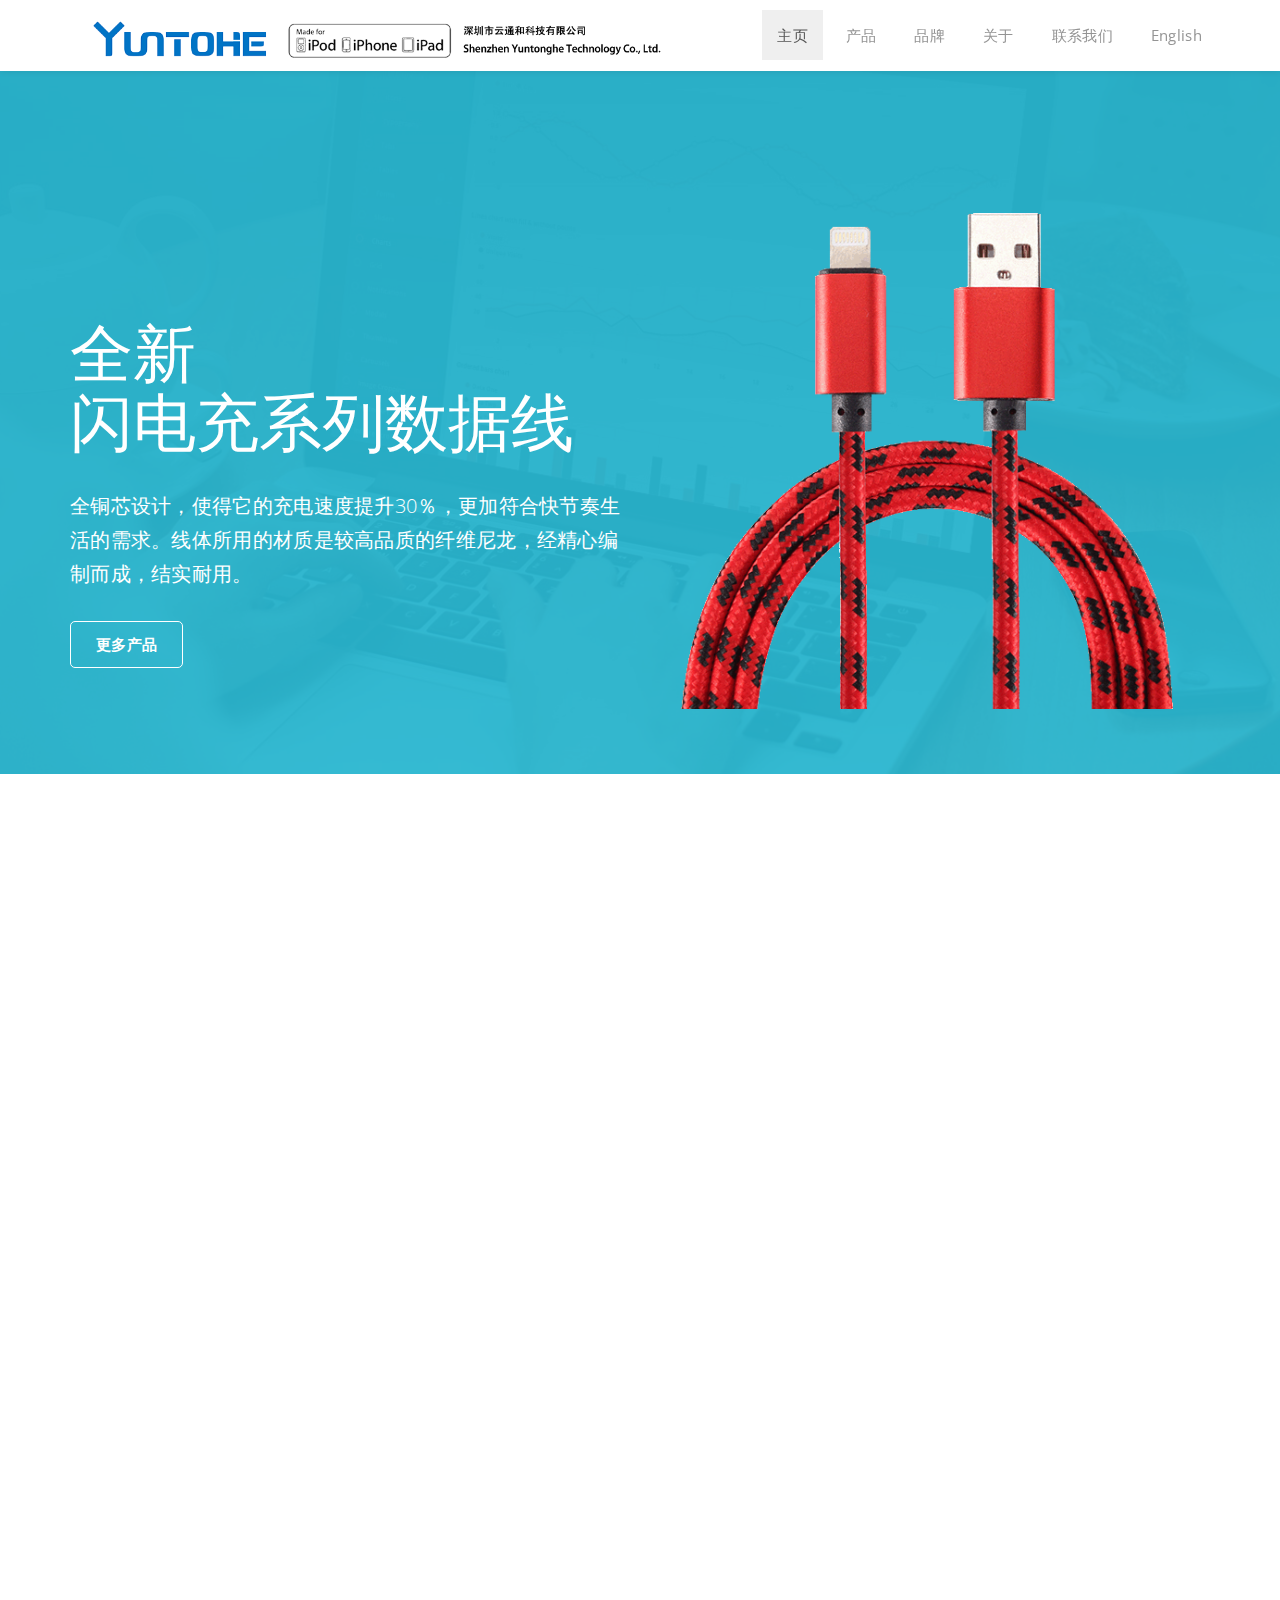
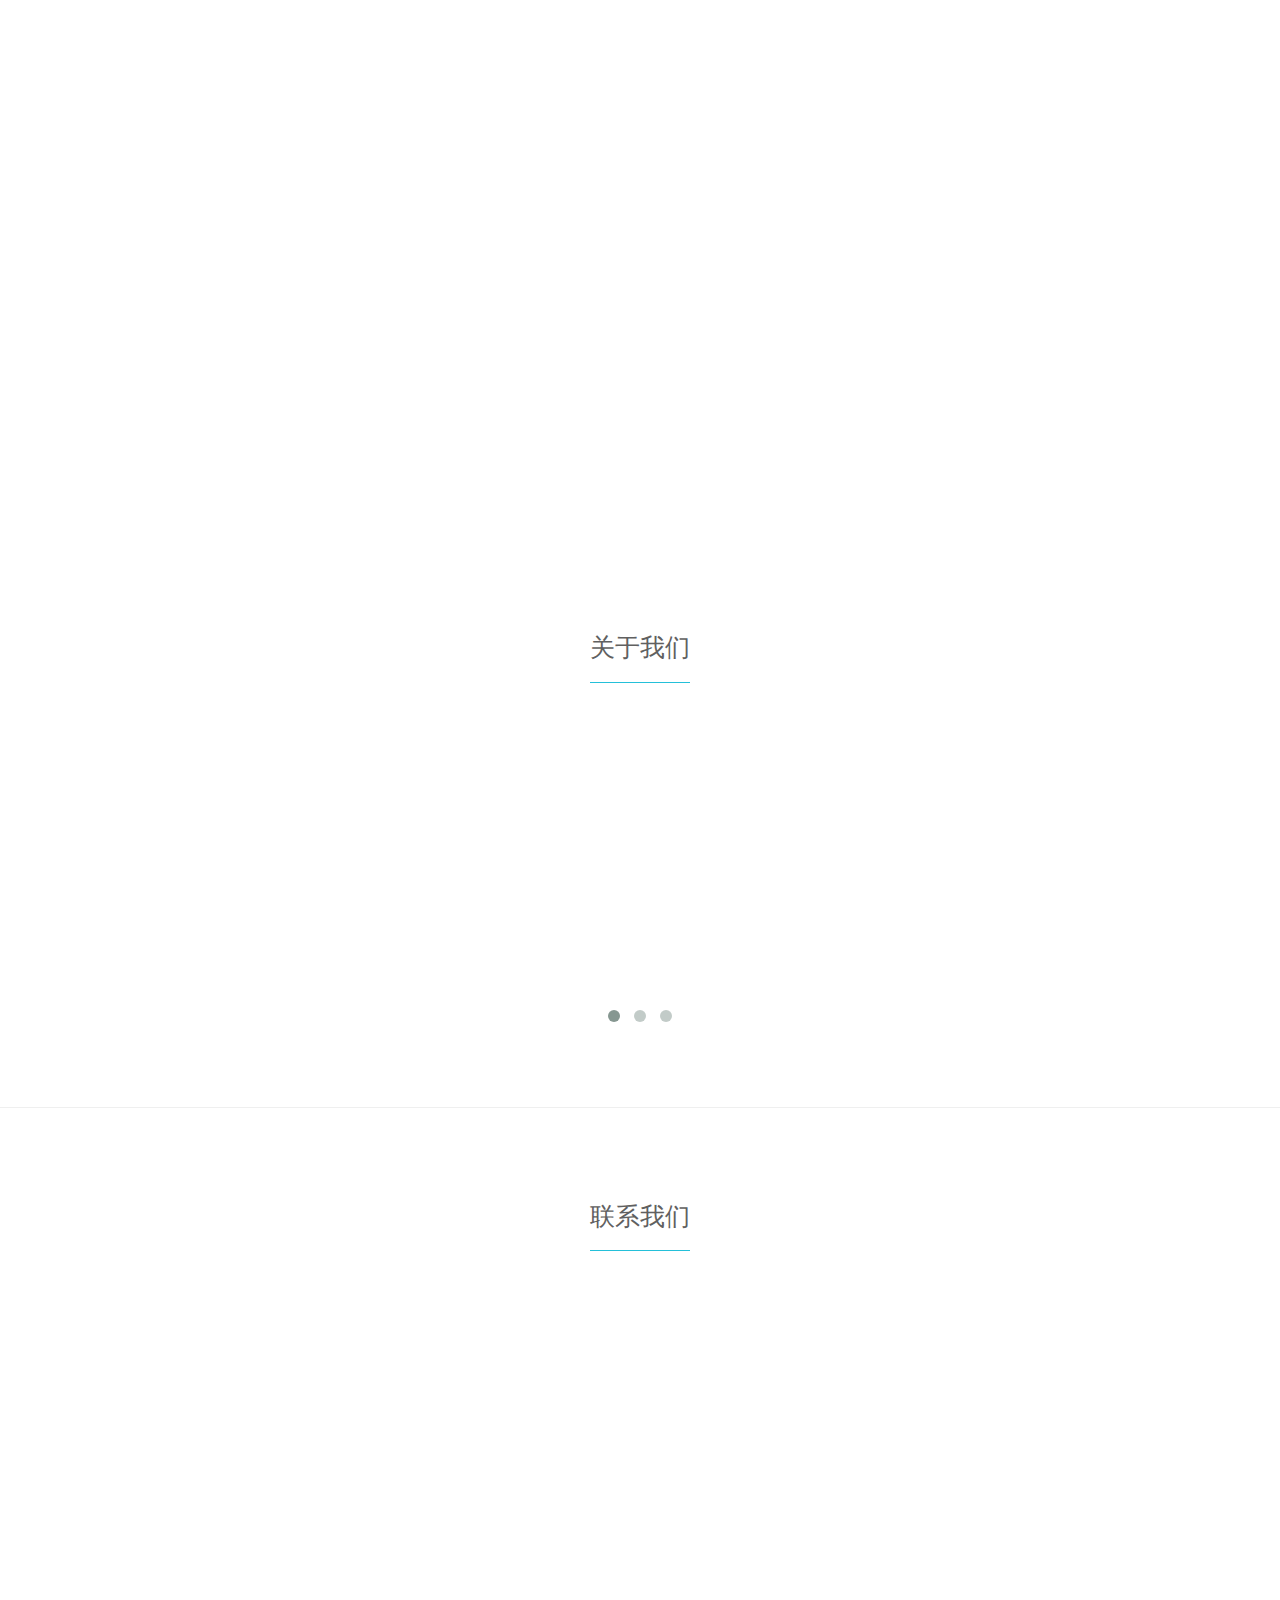
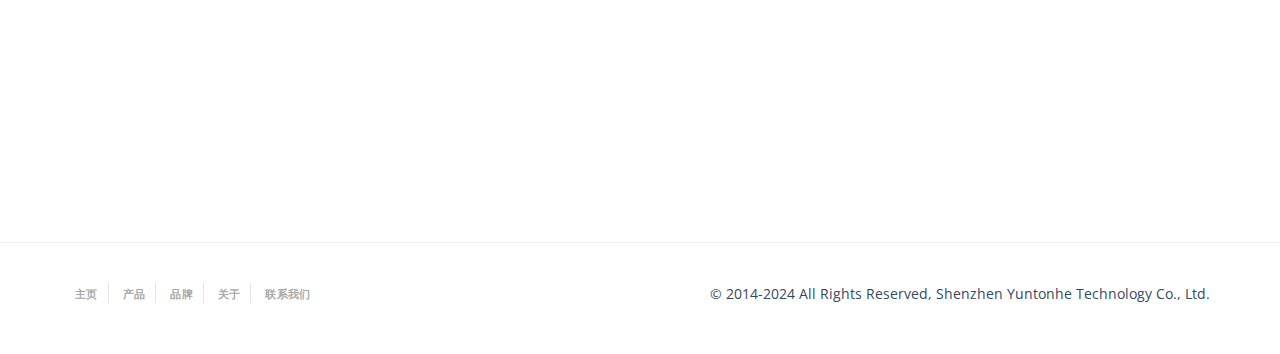
<file: index.html>
<!DOCTYPE html>
<!--[if lt IE 7]>      <html class="no-js lt-ie9 lt-ie8 lt-ie7"> <![endif]-->
<!--[if IE 7]>         <html class="no-js lt-ie9 lt-ie8"> <![endif]-->
<!--[if IE 8]>         <html class="no-js lt-ie9"> <![endif]-->
<!--[if gt IE 8]><!-->
<!--<![endif]-->

<head>
    <meta charset="utf-8">
    <title>云通和 | 您身边的精品配件</title>
    <meta name="description" content="">
    <meta name="viewport" content="width=device-width, initial-scale=1">

    <!-- Google fonts - which you want to use - (rest you can just remove) -->
    <link href='http://fonts.googleapis.com/css?family=Open+Sans:300,300italic,400,400italic,600,600italic,700,700italic,800,800italic' rel='stylesheet' type='text/css'>
    <link href='http://fonts.googleapis.com/css?family=Raleway:100,200,300,400,500,600,700,800,900' rel='stylesheet' type='text/css'>
    <link href='http://fonts.googleapis.com/css?family=Roboto:400,100,100italic,300,300italic,400italic,500,500italic,700,700italic' rel='stylesheet' type='text/css'>

    <!-- Place favicon.ico and apple-touch-icon.png in the root directory -->

    <link rel="stylesheet" href="css/bootstrap.min.css">
    <link rel="stylesheet" href="css/font-awesome.min.css">
    <link rel="stylesheet" href="css/animate.css">
    <link rel="stylesheet" href="css/prettyPhoto.css">
    <link rel="stylesheet" href="css/owl.carousel.css">
    <link rel="stylesheet" href="css/main.css">
    <link rel="stylesheet" href="css/responsive.css">
    <script src="js/vendor/modernizr-2.6.2.min.js"></script>
</head>

<body id="top">
    <!--[if lt IE 7]>
        <p class="browsehappy">You are using an <strong>outdated</strong> browser. Please <a href="http://browsehappy.com/">upgrade ybrowser</a> to improve your experience.</p>
    <![endif]-->

    <header>
        <!-- NAVIGATION -->
        <nav class="navbar navbar-default navbar-fixed-top">
            <div class="container">
                <!-- Brand and toggle get grouped for better mobile display -->
                <div class="navbar-header page-scroll">
                    <button type="button" class="navbar-toggle" data-toggle="collapse" data-target="#bs-example-navbar-collapse-1">
                        <span class="sr-only">Toggle navigation</span>
                        <span class="icon-bar"></span>
                        <span class="icon-bar"></span>
                        <span class="icon-bar"></span>
                    </button>

                    <!-- LOGO -->
                    <a class="navbar-brand page-scroll" href="#page-top">
                        <img src="img/logo.png" alt="">
                    </a>
                    <!-- END LOGO -->

                </div>

                <!-- TOGGLE NAV -->
                <div class="collapse navbar-collapse" id="bs-example-navbar-collapse-1">
                    <ul class="nav navbar-nav navbar-right">
                        <li class="hidden">
                            <a href="#page-top"></a>
                        </li>
                        <li><a class="page-scroll" href="#top">主页</a>
                        </li>
                        <li><a class="page-scroll" href="#products">产品</a>
                        </li>
                        <li><a class="page-scroll" href="#brand">品牌</a>
                        </li>
                        <li><a class="page-scroll" href="#testimonial">关于</a>
                        </li>
                        <li><a class="page-scroll" href="#contact">联系我们</a>
                        </li>

                        <li><a href="/en/">English</a>
                        </li>
                    </ul>
                </div>
                <!-- TOGGLE NAV -->

            </div>
            <!-- /.container -->
        </nav>
        <!-- END NAVIGATION -->
    </header>

    <!-- HOME -->
    <div id="home-area">
        <div class="overlay">
            <div class="container">
                <div class="row">

                    <!-- HOME CONTENT -->
                    <div class="col-md-6 col-sm-6 col-xs-12">
                        <div class="home-content wow fadeInLeft" data-wow-duration="1s" data-wow-delay="0s">
                            <h1>全新<br>闪电充系列数据线</h1>
                            <p>全铜芯设计，使得它的充电速度提升30％，更加符合快节奏生活的需求。线体所用的材质是较高品质的纤维尼龙，经精心编制而成，结实耐用。</p>
                            <a class="button home" href="#products">更多产品</a>
                        </div>
                    </div>
                    <!-- END HOME CONTENT -->

                    <!-- HOME FEATURE IMAGE -->
                    <div class="col-md-6 col-sm-6 col-xs-12">
                        <div class="home-feature pull-right center-block wow bounceIn" data-wow-duration="1s" data-wow-delay="1s">
                            <img class="img-responsive" src="img/app.png" alt="">
                        </div>
                    </div>
                    <!-- END HOME FEATURE IMAGE -->

                </div>
            </div>
        </div>
    </div>
    <!-- END HOME -->

    <!-- products -->
    <section id="products" class="section text-center">
        <div class="container">
            <h2 class="section-title wow fadeIn">产品系列</h2>

            <div class="row">
                <div class="portfolio-gallery wow pulse">

                    <!-- SINGLE PORTFOLIO -->
                    <div class="single-portfolio">
                        <a href="img/portfolio/09.png" class="prettyPhoto" title="12W快充头与快充线">
                            <img src="img/portfolio/09.png" alt="" class="img-responsive center-block">
                        </a>
                    </div>
                    <!-- END SINGLE PORTFOLIO -->

                    <!-- SINGLE PORTFOLIO -->
                    <div class="single-portfolio">
                        <a href="img/portfolio/10.png" class="prettyPhoto" title="12W快充头">
                            <img src="img/portfolio/10.png" alt="" class="img-responsive center-block">
                        </a>
                    </div>
                    <!-- END SINGLE PORTFOLIO -->

                    <!-- SINGLE PORTFOLIO -->
                    <div class="single-portfolio">
                        <a href="img/portfolio/01.png" class="prettyPhoto" title="闪电充系列数据线">
                            <img src="img/portfolio/01.png" alt="" class="img-responsive center-block">
                        </a>
                    </div>
                    <!-- END SINGLE PORTFOLIO -->

                    <!-- SINGLE PORTFOLIO -->
                    <div class="single-portfolio">
                        <a href="img/portfolio/02.png" class="prettyPhoto" title="闪电充系列数据线">
                            <img src="img/portfolio/02.png" alt="" class="img-responsive center-block">
                        </a>
                    </div>
                    <!-- END SINGLE PORTFOLIO -->

                    <!-- SINGLE PORTFOLIO -->
                    <div class="single-portfolio">
                        <a href="img/portfolio/03.png" class="prettyPhoto" title="闪电充系列数据线">
                            <img src="img/portfolio/03.png" alt="" class="img-responsive center-block">
                        </a>
                    </div>
                    <!-- END SINGLE PORTFOLIO -->

                    <!-- SINGLE PORTFOLIO -->
                    <div class="single-portfolio">
                        <a href="img/portfolio/04.png" class="prettyPhoto" title="闪电充系列数据线">
                            <img src="img/portfolio/04.png" alt="" class="img-responsive center-block">
                        </a>
                    </div>
                    <!-- END SINGLE PORTFOLIO -->

                    <!-- SINGLE PORTFOLIO -->
                    <div class="single-portfolio">
                        <a href="img/portfolio/05.png" class="prettyPhoto" title="闪电充系列数据线">
                            <img src="img/portfolio/05.png" alt="" class="img-responsive center-block">
                        </a>
                    </div>
                    <!-- END SINGLE PORTFOLIO -->

                    <!-- SINGLE PORTFOLIO -->
                    <div class="single-portfolio">
                        <a href="img/portfolio/06.png" class="prettyPhoto" title="闪电充系列数据线">
                            <img src="img/portfolio/06.png" alt="" class="img-responsive center-block">
                        </a>
                    </div>
                    <!-- END SINGLE PORTFOLIO -->

                    <!-- SINGLE PORTFOLIO -->
                    <div class="single-portfolio">
                        <a href="img/portfolio/07.png" class="prettyPhoto" title="闪电充系列数据线">
                            <img src="img/portfolio/07.png" alt="" class="img-responsive center-block">
                        </a>
                    </div>
                    <!-- END SINGLE PORTFOLIO -->

                    <!-- SINGLE PORTFOLIO -->
                    <div class="single-portfolio">
                        <a href="img/portfolio/08.png" class="prettyPhoto" title="闪电充系列数据线">
                            <img src="img/portfolio/08.png" alt="" class="img-responsive center-block">
                        </a>
                    </div>
                    <!-- END SINGLE PORTFOLIO -->


                </div>
                <!--./portfolio-gallery-->
            </div>
        </div>
        <!--/.container-->
    </section>
    <!-- END products -->

    <!-- brand -->
    <section id="brand" class="section text-center">
        <div class="container">
            <h2 class="section-title wow fadeIn">品牌理念</h2>
            <div class="row">

                <!-- SINGLE SERVICE -->
                <div class="col-md-4 col-sm-6">
                    <div class="single-service text-left wow fadeInRight" data-wow-duration="1s" data-wow-delay="1.5s">
                        <div class="service-title">
                            <i class="fa fa-heart fa-3x"></i>
                        </div>
                        <div class="service-content">
                            <h3>品质</h3>
                            <p>品质是一切产品之本，我们对产品质量进行严格把关，让产品更加稳固可靠。</p>
                        </div>
                    </div>
                </div>
                <!-- END SINGLE SERVICE -->

                <!-- SINGLE SERVICE -->
                <div class="col-md-4 col-sm-6">
                    <div class="single-service text-left wow fadeInRight" data-wow-duration="1s" data-wow-delay=".9s">
                        <div class="service-title">
                            <i class="fa fa-apple fa-3x"></i>
                        </div>
                        <div class="service-content">
                            <h3>设计</h3>
                            <p>极简是很多人崇尚的生活态度，极简的设计无需过多修饰，世界便有了更多想象。 </p>
                        </div>
                    </div>
                </div>
                <!-- END SINGLE SERVICE -->

                <!-- SINGLE SERVICE -->
                <div class="col-md-4 col-sm-6">
                    <div class="single-service text-left wow fadeInRight" data-wow-duration="1s" data-wow-delay="1.2s">
                        <div class="service-title">
                            <i class="fa fa-star fa-3x"></i>
                        </div>
                        <div class="service-content">
                            <h3>精致</h3>
                            <p>精致是很多人追求的生活，一两件别致小物的点缀，就能让您具备时尚魅力。</p>
                        </div>
                    </div>
                </div>
                <!-- END SINGLE SERVICE -->



            </div>
            <!--.row-->
        </div>
        <!--/.container -->
    </section>
    <!-- END brand -->


    <!-- TESTIMONIAL -->
    <section id="testimonial" class="section text-center">
        <h2 class="section-title">关于我们</h2>
        <div class="container">

            <!-- TESTIMONIAL SLIDER -->
            <div id="owl-demo" class="owl-carousel owl-theme">

                <!-- SINGLE TESTIMONIAL -->
                <div class="item">
                    <div class="single-testimonial">
                        <img class="center-block wow fadeInDown" data-wow-duration="1s" src="img/client.png" alt="关于我们">
                        <h4 class="wow fadeInDown"  data-wow-duration="1s">生产</h4>
                        <p class="wow fadeInDown" data-wow-duration="1s">
                            深圳市云通和科技有限公司主要研发生产销售各种手机周边产品，公司生产的手机数据线销往世界各地及为欧美公司OEM/ODM代工各种款式手机数据线，公司现拥有一支高素质的管理团队和技术队伍，有独立研发生产各种新品技术实力，欢迎各界从业者莅临指导！
                        </p>
                    </div>
                </div>
                <!-- END SINGLE TESTIMONIAL -->

                <!-- SINGLE TESTIMONIAL -->
                <div class="item">
                    <div class="single-testimonial">
                        <img class="center-block wow fadeInDown" data-wow-duration="1s" src="img/client2.png" alt="Testimoinial">
                        <h4 class="wow fadeInDown"  data-wow-duration="1s">环境</h4>
                        <p class="wow fadeInDown" data-wow-duration="1s">
                            我们地位于深圳福田区龙胜数码广场，得益于的优越地理位置和周边完整的产业配套优势,成熟领先的信息资源及市场环境,为公司的成长奠定了坚实基础公司坚持与时俱进,开拓创新,务实发展！
                        </p>
                    </div>
                </div>
                <!-- END SINGLE TESTIMONIAL -->

                <!-- SINGLE TESTIMONIAL -->
                <div class="item">
                    <div class="single-testimonial">
                        <img class="center-block wow fadeInDown" data-wow-duration="1s" src="img/client3.png" alt="Testimoinial">
                        <h4 class="wow fadeInDown"  data-wow-duration="1s">服务</h4>
                        <p class="wow fadeInDown" data-wow-duration="1s">
                            本公司一直以质量信誉为宗旨，以市场为导向，以创新求发展，不断开拓新产品，新市场 公司秉承“顾客至上，锐意进取”的经营理念，坚持“客户第一”的原则为广大客户提供优质的服务。</p>
                    </div>
                </div>
                <!-- END SINGLE TESTIMONIAL -->

            </div>
            <!-- END TESTIMONIAL SLIDER -->



        </div>
        <!--/.container -->
    </section>
    <!-- END TESTIMONIAL -->


    <!-- CONTACT US -->
    <section id="contact" class="section text-center">
        <div class="container">
            <h2 class="section-title">联系我们</h2>
            <div class="row">

                <!-- CONTACT FORM -->
                <div class="col-md-7 col-md-offset-1 text-left wow fadeInLeft" data-wow-duration="1s">
                    <form action="#" method="post" class="contact-form  wow fadeInLeft">
                        <div class="form-group">
                            <input type="text" required class="form-control" placeholder="姓名">
                        </div>
                        <div class="form-group">
                            <input type="email" required class="form-control" placeholder="邮箱">
                        </div>
                        <div class="form-group">
                            <input type="text" required class="form-control" placeholder="主题">
                        </div>
                        <div class="form-group">
                            <textarea required class="form-control" rows="5" placeholder="描述"></textarea>
                        </div>
                        <button type="submit" class="pull-left send-button button">提交留言</button>
                    </form>
                </div>
                <!-- END CONTACT FORM -->

                <!-- CONTACT INFO -->
                <div class="col-md-3">
                    <div class="contact-info text-left wow fadeInRight" data-wow-duration="1s" data-wow-delay=".3s">
                        <h3>取得联系</h3>
                        <p>深圳市云通和科技有限公司</p>
                        <p><span><i class="fa fa-map-marker"></i></span> 深圳市福田区华发北路</p>
                        <p>   龙胜配件城4楼4D138</p>
                        <p><span><i class="fa fa-phone"></i></span> +86.13430993344</p>
                        <p><span><i class="fa fa-user"></i></span> 赖先生</p>
                        <p><span><i class="fa fa-envelope-o"></i></span> 2548816888@qq.com</p>
                    </div>
                    <div class="business-hours text-left wow fadeInRight" data-wow-duration="1s" data-wow-delay=".6s">
                        <h3>工作时间</h3>
                        <p>周一至周五: 9 am to 20 pm</p>
                        <p>周六: 9 am to 17 pm</p>
                        <p>周日: 休息</p>
                    </div>
                </div>
                <!-- END CONTACT INFO -->

            </div>
        </div>
    </section>
    <!-- END CONTACT US -->

    <!-- FOOTER -->
    <footer>
        <div class="container">
            <div class="row">

                <!-- FOOTER MENU -->
                <div class="col-md-6">
                    <div class="footer-menu">
                        <ul class="list-inline">
                            <li><a class="page-scroll" href="#top">主页</a>
                            </li>
                            <li><a class="page-scroll" href="#products">产品</a>
                            </li>
                            <li><a class="page-scroll" href="#brand">品牌</a>
                            </li>
                            <li><a class="page-scroll" href="#testimonial">关于</a>
                            </li>
                            <li><a class="page-scroll" href="#contact">联系我们</a>
                            </li>
                        </ul>
                    </div>
                </div>
                <!-- END FOOTER MENU -->

                <!-- FOOTER CONTENT -->
                <div class="col-md-6">
                    <div class="footer-content text-right">
                        <p>&copy; 2014-2024 All Rights Reserved, Shenzhen Yuntonhe Technology Co., Ltd.
                        </p>
                    </div>
                </div>
                <!-- END FOOTER CONTENT -->

            </div>
            <!-- /.row -->
        </div>
        <!-- ./container -->
    </footer>
    <!-- END FOOTER -->


    <script>
      (function(i,s,o,g,r,a,m){i['GoogleAnalyticsObject']=r;i[r]=i[r]||function(){
      (i[r].q=i[r].q||[]).push(arguments)},i[r].l=1*new Date();a=s.createElement(o),
      m=s.getElementsByTagName(o)[0];a.async=1;a.src=g;m.parentNode.insertBefore(a,m)
      })(window,document,'script','//www.google-analytics.com/analytics.js','ga');

      ga('create', 'UA-58035815-1', 'auto');
      ga('send', 'pageview');
    </script>
    <!-- js files -->
    <script src="js/vendor/jquery-1.10.2.min.js"></script>
    <script src="js/plugins.js"></script>
    <script src="js/bootstrap.min.js"></script>
    <script src="js/wow.min.js"></script>
    <script src="js/prettyPhoto.js"></script>
    <script src="js/owl.carousel.min.js"></script>
    <script src="js/main.js"></script>
</body>
</file>
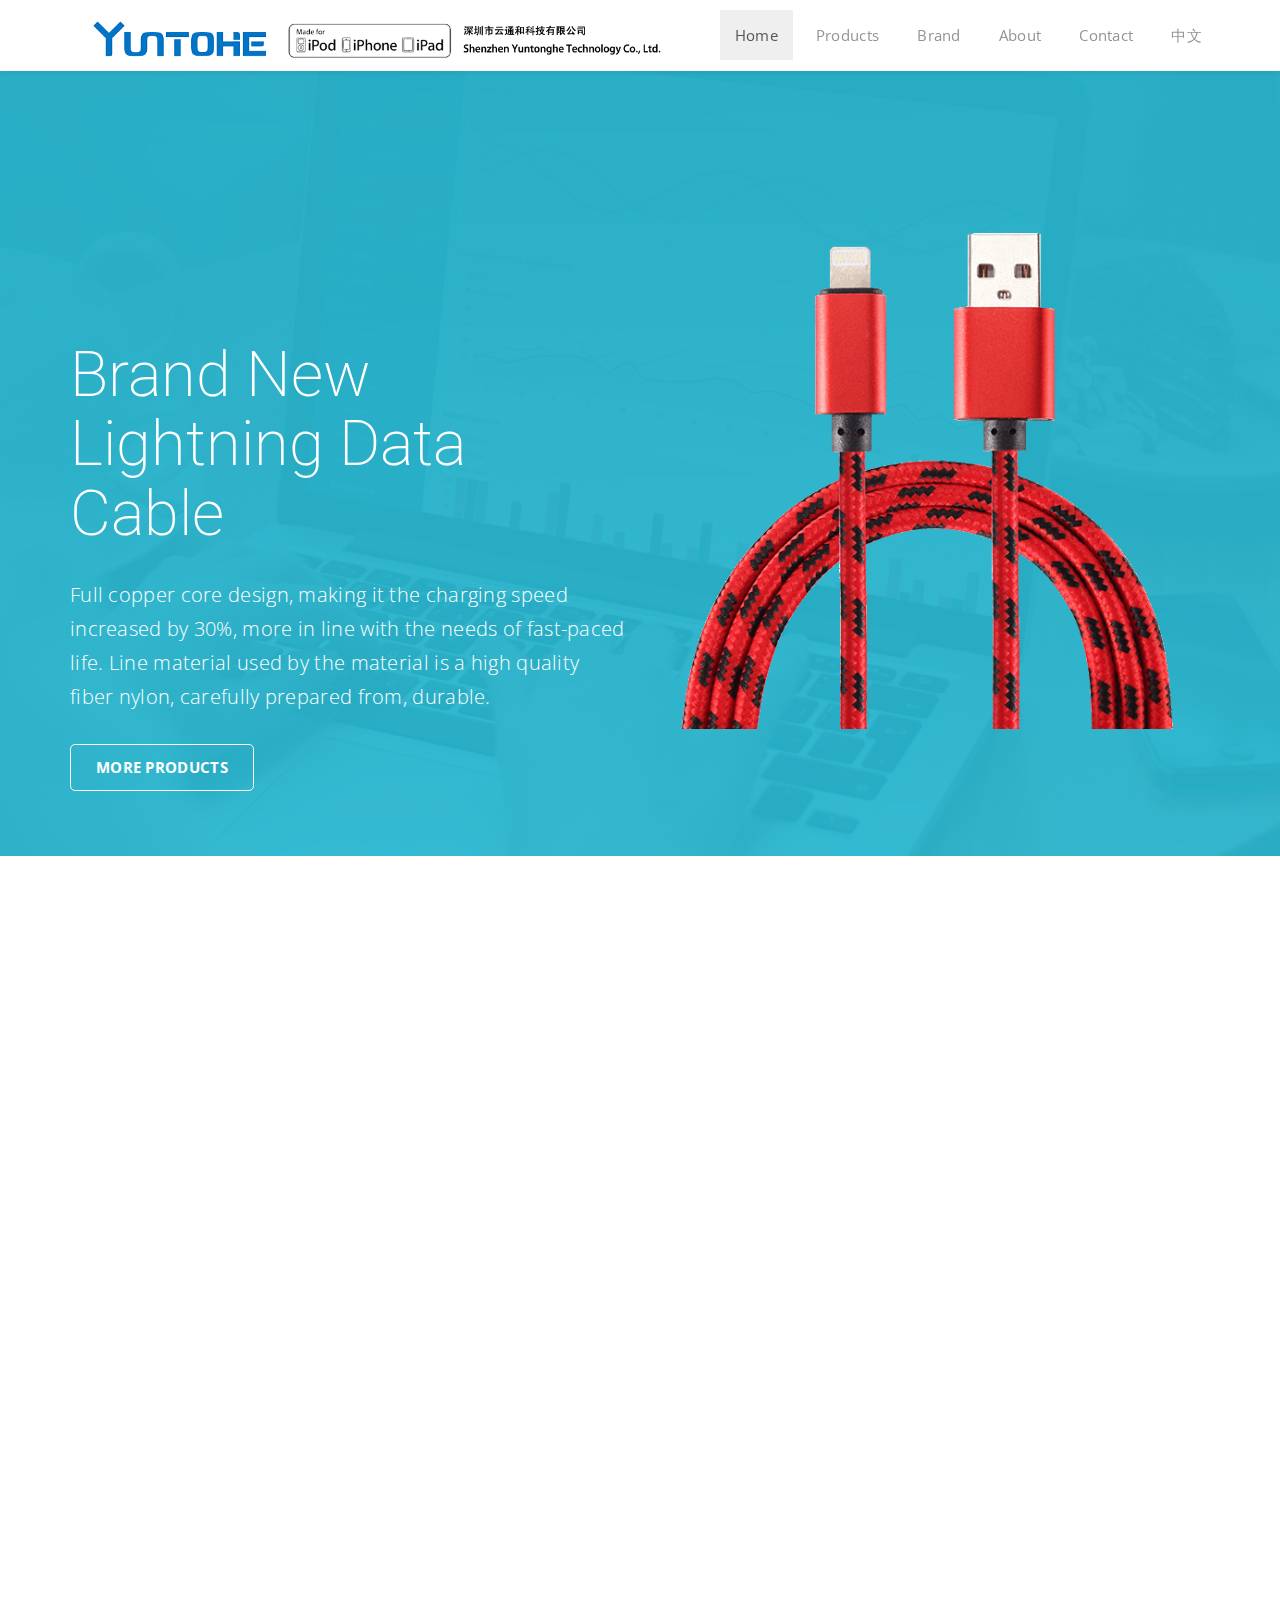
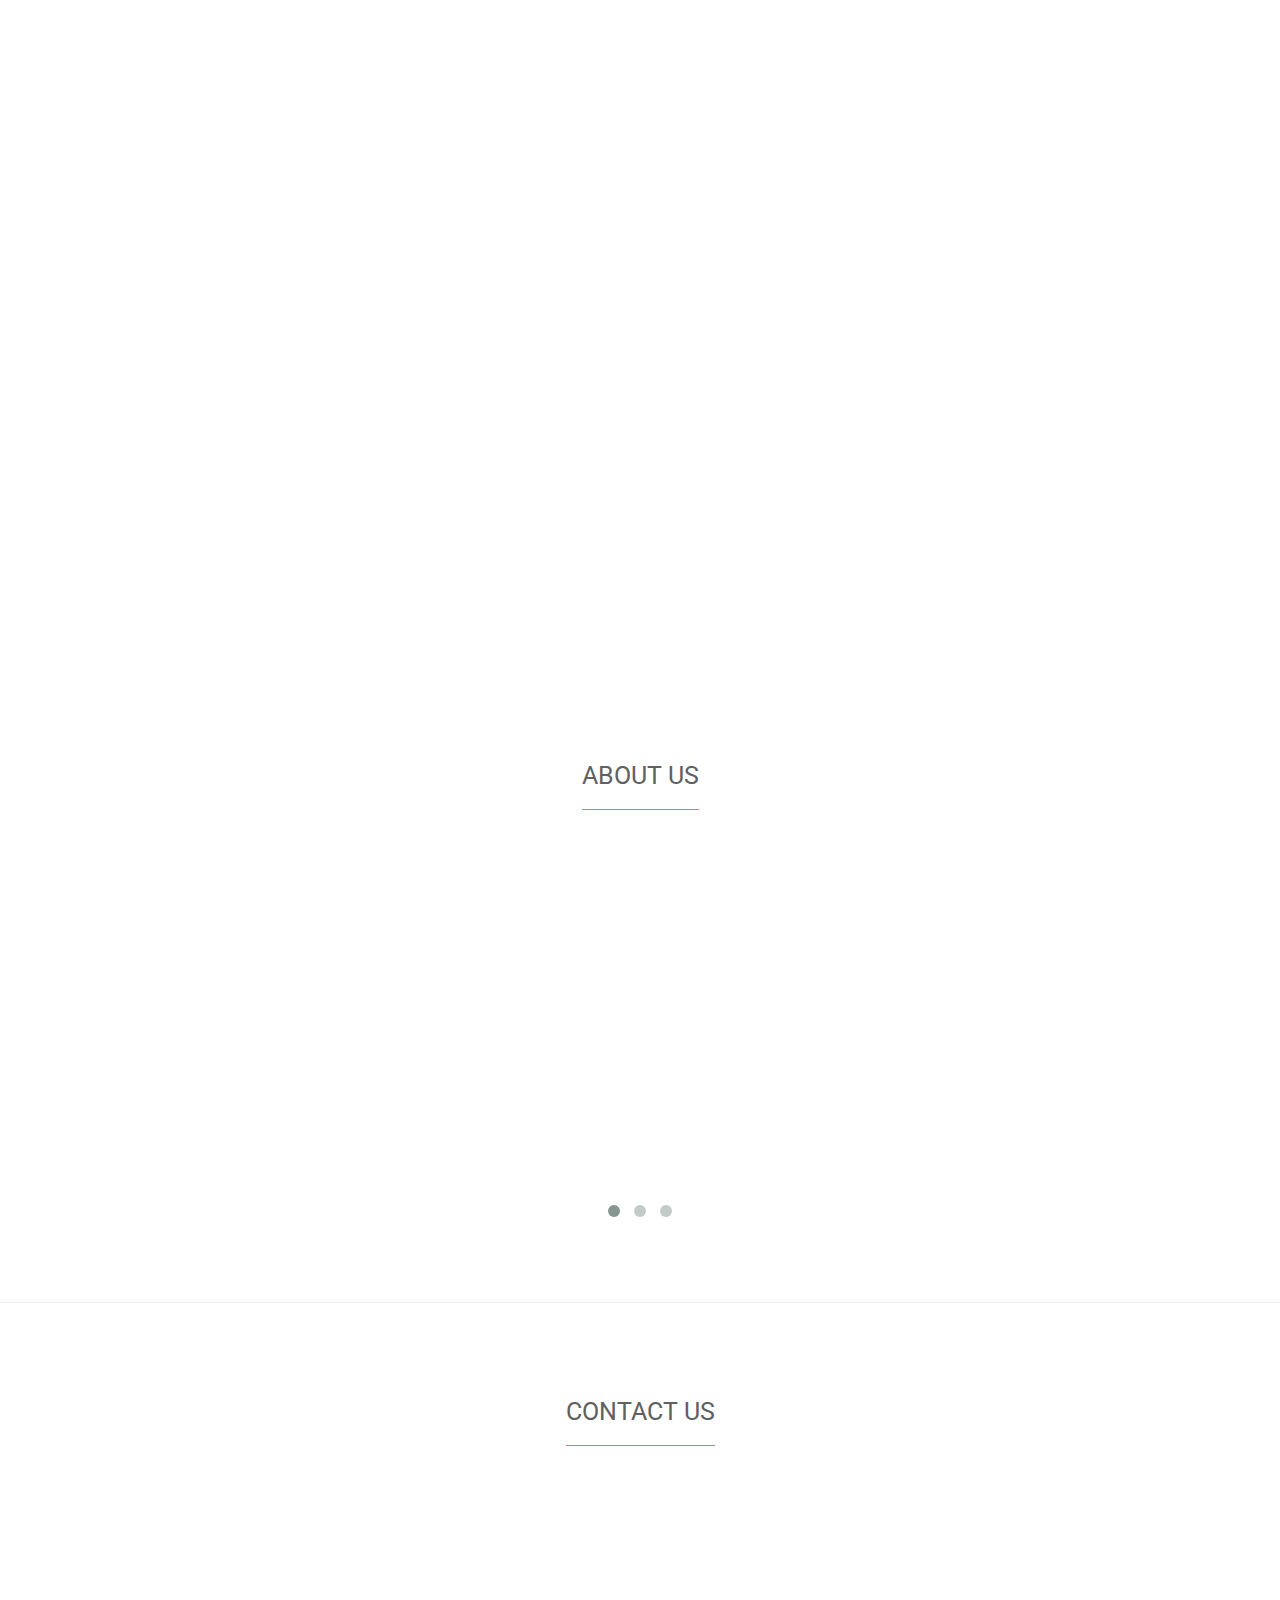
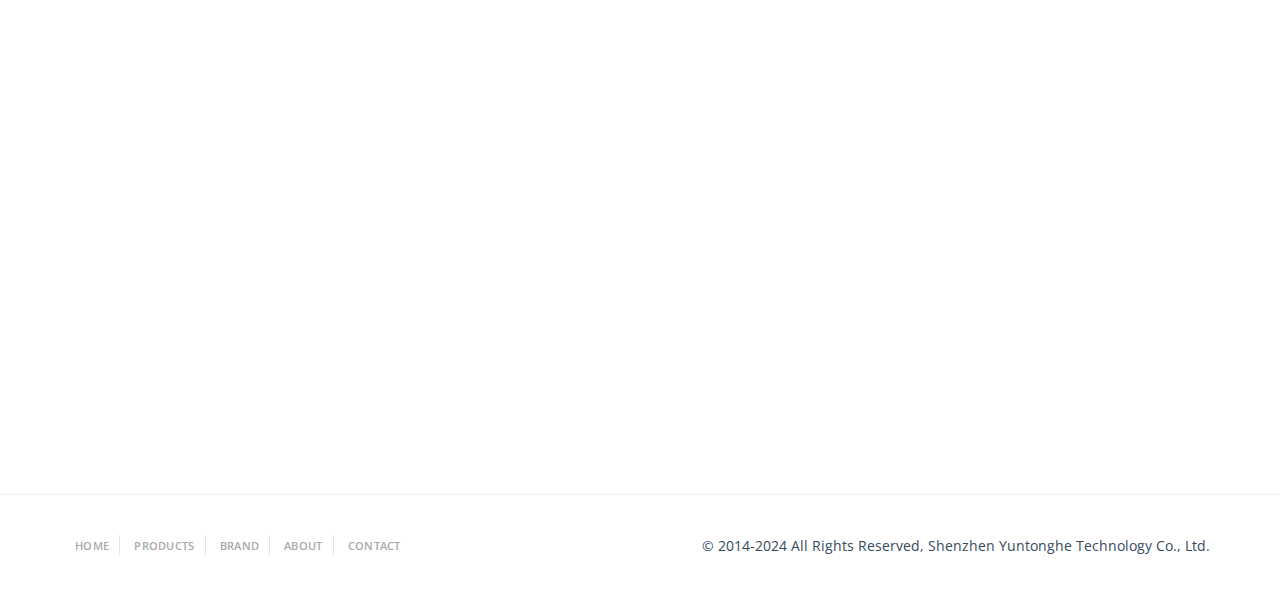
<file: en/index.html>
<!DOCTYPE html>
<!--[if lt IE 7]>      <html class="no-js lt-ie9 lt-ie8 lt-ie7"> <![endif]-->
<!--[if IE 7]>         <html class="no-js lt-ie9 lt-ie8"> <![endif]-->
<!--[if IE 8]>         <html class="no-js lt-ie9"> <![endif]-->
<!--[if gt IE 8]><!-->
<!--<![endif]-->

<head>
    <meta charset="utf-8">
    <title>Yuntonghe | Exquisite accessories by your side</title>
    <meta name="description" content="">
    <meta name="viewport" content="width=device-width, initial-scale=1">
    accessories
    <!-- Google fonts - which you want to use - (rest you can just remove) -->
    <link href='http://fonts.googleapis.com/css?family=Open+Sans:300,300italic,400,400italic,600,600italic,700,700italic,800,800italic' rel='stylesheet' type='text/css'>
    <link href='http://fonts.googleapis.com/css?family=Raleway:100,200,300,400,500,600,700,800,900' rel='stylesheet' type='text/css'>
    <link href='http://fonts.googleapis.com/css?family=Roboto:400,100,100italic,300,300italic,400italic,500,500italic,700,700italic' rel='stylesheet' type='text/css'>

    <!-- Place favicon.ico and apple-touch-icon.png in the root directory -->

    <link rel="stylesheet" href="../css/bootstrap.min.css">
    <link rel="stylesheet" href="../css/font-awesome.min.css">
    <link rel="stylesheet" href="../css/animate.css">
    <link rel="stylesheet" href="../css/prettyPhoto.css">
    <link rel="stylesheet" href="../css/owl.carousel.css">
    <link rel="stylesheet" href="../css/main.css">
    <link rel="stylesheet" href="../css/responsive.css">
    <script src="../js/vendor/modernizr-2.6.2.min.js"></script>
</head>

<body id="top">
    <!--[if lt IE 7]>
        <p class="browsehappy">You are using an <strong>outdated</strong> browser. Please <a href="http://browsehappy.com/">upgrade ybrowser</a> to improve your experience.</p>
    <![endif]-->

    <header>
        <!-- NAVIGATION -->
        <nav class="navbar navbar-default navbar-fixed-top">
            <div class="container">
                <!-- Brand and toggle get grouped for better mobile display -->
                <div class="navbar-header page-scroll">
                    <button type="button" class="navbar-toggle" data-toggle="collapse" data-target="#bs-example-navbar-collapse-1">
                        <span class="sr-only">Toggle navigation</span>
                        <span class="icon-bar"></span>
                        <span class="icon-bar"></span>
                        <span class="icon-bar"></span>
                    </button>

                    <!-- LOGO -->
                    <a class="navbar-brand page-scroll" href="#page-top">
                        <img src="../img/logo.png" alt="">
                    </a>
                    <!-- END LOGO -->

                </div>

                <!-- TOGGLE NAV -->
                <div class="collapse navbar-collapse" id="bs-example-navbar-collapse-1">
                    <ul class="nav navbar-nav navbar-right">
                        <li class="hidden">
                            <a href="#page-top"></a>
                        </li>
                        <li><a class="page-scroll" href="#top">Home</a>
                        </li>
                        <li><a class="page-scroll" href="#products">Products</a>
                        </li>
                        <li><a class="page-scroll" href="#brand">Brand</a>
                        </li>
                        <li><a class="page-scroll" href="#testimonial">About</a>
                        </li>
                        <li><a class="page-scroll" href="#contact">Contact</a>
                        </li>

                        <li><a href="/">中文</a>
                        </li>
                    </ul>
                </div>
                <!-- TOGGLE NAV -->

            </div>
            <!-- /.container -->
        </nav>
        <!-- END NAVIGATION -->
    </header>

    <!-- HOME -->
    <div id="home-area">
        <div class="overlay">
            <div class="container">
                <div class="row">

                    <!-- HOME CONTENT -->
                    <div class="col-md-6 col-sm-6 col-xs-12">
                        <div class="home-content wow fadeInLeft" data-wow-duration="1s" data-wow-delay="0s">
                            <h1>Brand new<br>Lightning data cable</h1>
                            <p>Full copper core design, making it the charging speed increased by 30%, more in line with the needs of fast-paced life. Line material used by the material is a high quality fiber nylon, carefully prepared from, durable.</p>
                            <a class="button home" href="#products">More Products</a>
                        </div>
                    </div>
                    <!-- END HOME CONTENT -->

                    <!-- HOME FEATURE IMAGE -->
                    <div class="col-md-6 col-sm-6 col-xs-12">
                        <div class="home-feature pull-right center-block wow bounceIn" data-wow-duration="1s" data-wow-delay="1s">
                            <img class="img-responsive" src="../img/app.png" alt="">
                        </div>
                    </div>
                    <!-- END HOME FEATURE IMAGE -->

                </div>
            </div>
        </div>
    </div>
    <!-- END HOME -->

    <!-- products -->
    <section id="products" class="section text-center">
        <div class="container">
            <h2 class="section-title wow fadeIn">Product Series</h2>

            <div class="row">
                <div class="portfolio-gallery wow pulse">

                    <!-- SINGLE PORTFOLIO -->
                    <div class="single-portfolio">
                        <a href="../img/portfolio/09.png" class="prettyPhoto" title="12W charger and cable">
                            <img src="../img/portfolio/09.png" alt="" class="img-responsive center-block">
                        </a>
                    </div>
                    <!-- END SINGLE PORTFOLIO -->

                    <!-- SINGLE PORTFOLIO -->
                    <div class="single-portfolio">
                        <a href="../img/portfolio/10.png" class="prettyPhoto" title="12W charger">
                            <img src="../img/portfolio/10.png" alt="" class="img-responsive center-block">
                        </a>
                    </div>
                    <!-- END SINGLE PORTFOLIO -->

                    <!-- SINGLE PORTFOLIO -->
                    <div class="single-portfolio">
                        <a href="../img/portfolio/01.png" class="prettyPhoto" title="Lightning data cable">
                            <img src="../img/portfolio/01.png" alt="" class="img-responsive center-block">
                        </a>
                    </div>
                    <!-- END SINGLE PORTFOLIO -->

                    <!-- SINGLE PORTFOLIO -->
                    <div class="single-portfolio">
                        <a href="../img/portfolio/02.png" class="prettyPhoto" title="Lightning data cable">
                            <img src="../img/portfolio/02.png" alt="" class="img-responsive center-block">
                        </a>
                    </div>
                    <!-- END SINGLE PORTFOLIO -->

                    <!-- SINGLE PORTFOLIO -->
                    <div class="single-portfolio">
                        <a href="../img/portfolio/03.png" class="prettyPhoto" title="Lightning data cable">
                            <img src="../img/portfolio/03.png" alt="" class="img-responsive center-block">
                        </a>
                    </div>
                    <!-- END SINGLE PORTFOLIO -->

                    <!-- SINGLE PORTFOLIO -->
                    <div class="single-portfolio">
                        <a href="../img/portfolio/04.png" class="prettyPhoto" title="Lightning data cable">
                            <img src="../img/portfolio/04.png" alt="" class="img-responsive center-block">
                        </a>
                    </div>
                    <!-- END SINGLE PORTFOLIO -->

                    <!-- SINGLE PORTFOLIO -->
                    <div class="single-portfolio">
                        <a href="../img/portfolio/05.png" class="prettyPhoto" title="Lightning data cable">
                            <img src="../img/portfolio/05.png" alt="" class="img-responsive center-block">
                        </a>
                    </div>
                    <!-- END SINGLE PORTFOLIO -->

                    <!-- SINGLE PORTFOLIO -->
                    <div class="single-portfolio">
                        <a href="../img/portfolio/06.png" class="prettyPhoto" title="Lightning data cable">
                            <img src="../img/portfolio/06.png" alt="" class="img-responsive center-block">
                        </a>
                    </div>
                    <!-- END SINGLE PORTFOLIO -->

                    <!-- SINGLE PORTFOLIO -->
                    <div class="single-portfolio">
                        <a href="../img/portfolio/07.png" class="prettyPhoto" title="Lightning data cable">
                            <img src="../img/portfolio/07.png" alt="" class="img-responsive center-block">
                        </a>
                    </div>
                    <!-- END SINGLE PORTFOLIO -->

                    <!-- SINGLE PORTFOLIO -->
                    <div class="single-portfolio">
                        <a href="../img/portfolio/08.png" class="prettyPhoto" title="Lightning data cable">
                            <img src="../img/portfolio/08.png" alt="" class="img-responsive center-block">
                        </a>
                    </div>
                    <!-- END SINGLE PORTFOLIO -->


                </div>
                <!--./portfolio-gallery-->
            </div>
        </div>
        <!--/.container-->
    </section>
    <!-- END products -->

    <!-- brand -->
    <section id="brand" class="section text-center">
        <div class="container">
            <h2 class="section-title wow fadeIn">Brand Concept</h2>
            <div class="row">

                <!-- SINGLE SERVICE -->
                <div class="col-md-4 col-sm-6">
                    <div class="single-service text-left wow fadeInRight" data-wow-duration="1s" data-wow-delay="1.5s">
                        <div class="service-title">
                            <i class="fa fa-heart fa-3x"></i>
                        </div>
                        <div class="service-content">
                            <h3>Quality</h3>
                            <p>Quality is the product of all, we have strict testing of product quality, so that products more solid and reliable.</p>
                        </div>
                    </div>
                </div>
                <!-- END SINGLE SERVICE -->

                <!-- SINGLE SERVICE -->
                <div class="col-md-4 col-sm-6">
                    <div class="single-service text-left wow fadeInRight" data-wow-duration="1s" data-wow-delay=".9s">
                        <div class="service-title">
                            <i class="fa fa-apple fa-3x"></i>
                        </div>
                        <div class="service-content">
                            <h3>Design</h3>
                            <p>Minimal is a lot of people advocating the attitude of life, minimalist design without too much modification, the world will have more imagination.</p>
                        </div>
                    </div>
                </div>
                <!-- END SINGLE SERVICE -->

                <!-- SINGLE SERVICE -->
                <div class="col-md-4 col-sm-6">
                    <div class="single-service text-left wow fadeInRight" data-wow-duration="1s" data-wow-delay="1.2s">
                        <div class="service-title">
                            <i class="fa fa-star fa-3x"></i>
                        </div>
                        <div class="service-content">
                            <h3>Exquisite</h3>
                            <p>Exquisite is a lot of people to pursue the life, one or two unique small pieces of embellishment, you can have the charm of fashion.</p>
                        </div>
                    </div>
                </div>
                <!-- END SINGLE SERVICE -->



            </div>
            <!--.row-->
        </div>
        <!--/.container -->
    </section>
    <!-- END brand -->


    <!-- TESTIMONIAL -->
    <section id="testimonial" class="section text-center">
        <h2 class="section-title">About Us</h2>
        <div class="container">

            <!-- TESTIMONIAL SLIDER -->
            <div id="owl-demo" class="owl-carousel owl-theme">

                <!-- SINGLE TESTIMONIAL -->
                <div class="item">
                    <div class="single-testimonial">
                        <img class="center-block wow fadeInDown" data-wow-duration="1s" src="../img/client.png" alt="关于我们">
                        <h4 class="wow fadeInDown"  data-wow-duration="1s">Produce</h4>
                        <p class="wow fadeInDown" data-wow-duration="1s">
                            We R & D production and sales of various mobile phone peripheral products, the company's mobile phone data lines sold around the world and for Europe and the United States OEM / ODM OEM models of mobile phone data lines, the company now has a high-quality management team and technical team , An independent R & D and production of new technology strength, welcomed the practitioners here guidance!
                        </p>
                    </div>
                </div>
                <!-- END SINGLE TESTIMONIAL -->

                <!-- SINGLE TESTIMONIAL -->
                <div class="item">
                    <div class="single-testimonial">
                        <img class="center-block wow fadeInDown" data-wow-duration="1s" src="../img/client2.png" alt="Testimoinial">
                        <h4 class="wow fadeInDown"  data-wow-duration="1s">Environment</h4>
                        <p class="wow fadeInDown" data-wow-duration="1s">
                            We are located in Shenzhen Futian District, Longsheng Digital Plaza, thanks to the excellent geographical location and the surrounding complete industrial supporting advantages, mature leading information resources and market environment for the company's growth has laid a solid foundation Companies adhere to the times, Pioneering and innovative, pragmatic development!
                        </p>
                    </div>
                </div>
                <!-- END SINGLE TESTIMONIAL -->

                <!-- SINGLE TESTIMONIAL -->
                <div class="item">
                    <div class="single-testimonial">
                        <img class="center-block wow fadeInDown" data-wow-duration="1s" src="../img/client3.png" alt="Testimoinial">
                        <h4 class="wow fadeInDown"  data-wow-duration="1s">Services</h4>
                        <p class="wow fadeInDown" data-wow-duration="1s">
                            We have been the quality of credibility for the purpose of market-oriented, innovation and development, and constantly open up new products, new market companies adhering to the "customer first, forge ahead" business philosophy, adhere to the "customer first" principle to provide our clients with Quality service.</p>
                    </div>
                </div>
                <!-- END SINGLE TESTIMONIAL -->

            </div>
            <!-- END TESTIMONIAL SLIDER -->



        </div>
        <!--/.container -->
    </section>
    <!-- END TESTIMONIAL -->


    <!-- CONTACT US -->
    <section id="contact" class="section text-center">
        <div class="container">
            <h2 class="section-title">Contact Us</h2>
            <div class="row">

                <!-- CONTACT FORM -->
                <div class="col-md-7 col-md-offset-1 text-left wow fadeInLeft" data-wow-duration="1s">
                    <form action="#" method="post" class="contact-form  wow fadeInLeft">
                        <div class="form-group">
                            <input type="text" required class="form-control" placeholder="Name">
                        </div>
                        <div class="form-group">
                            <input type="email" required class="form-control" placeholder="Email">
                        </div>
                        <div class="form-group">
                            <input type="text" required class="form-control" placeholder="Subject">
                        </div>
                        <div class="form-group">
                            <textarea required class="form-control" rows="5" placeholder="Message"></textarea>
                        </div>
                        <button type="submit" class="pull-left send-button button">Submit Message</button>
                    </form>
                </div>
                <!-- END CONTACT FORM -->

                <!-- CONTACT INFO -->
                <div class="col-md-3">
                    <div class="contact-info text-left wow fadeInRight" data-wow-duration="1s" data-wow-delay=".3s">
                        <h3>Get In Touch</h3>
                        <p>Shenzhen Yuntonghe Technology Co., Ltd.</p>
                        <p><span><i class="fa fa-map-marker"></i></span>4D138, 4th Floor, Longsheng Accessories City</p>
                        <p>Huafa North Road, Futian District, Shenzhen</p>
                        <p><span><i class="fa fa-phone"></i></span> +86.13430993344</p>
                        <p><span><i class="fa fa-user"></i></span> Mr. Lai</p>
                        <p><span><i class="fa fa-envelope-o"></i></span> 2548816888@qq.com</p>
                    </div>
                    <div class="business-hours text-left wow fadeInRight" data-wow-duration="1s" data-wow-delay=".6s">
                        <h3>Business Hours</h3>
                        <p>Monday - Friday: 9 am to 20 pm</p>
                        <p>Saturday: 9 am to 17 pm</p>
                        <p>Sunday: day off</p>
                    </div>
                </div>
                <!-- END CONTACT INFO -->

            </div>
        </div>
    </section>
    <!-- END CONTACT US -->

    <!-- FOOTER -->
    <footer>
        <div class="container">
            <div class="row">

                <!-- FOOTER MENU -->
                <div class="col-md-6">
                    <div class="footer-menu">
                        <ul class="list-inline">
                            <li><a class="page-scroll" href="#top">Home</a>
                            </li>
                            <li><a class="page-scroll" href="#products">Products</a>
                            </li>
                            <li><a class="page-scroll" href="#brand">Brand</a>
                            </li>
                            <li><a class="page-scroll" href="#testimonial">About</a>
                            </li>
                            <li><a class="page-scroll" href="#contact">Contact</a>
                            </li>
                        </ul>
                    </div>
                </div>
                <!-- END FOOTER MENU -->

                <!-- FOOTER CONTENT -->
                <div class="col-md-6">
                    <div class="footer-content text-right">
                        <p>&copy; 2014-2024 All Rights Reserved, Shenzhen Yuntonghe Technology Co., Ltd.
                        </p>
                    </div>
                </div>
                <!-- END FOOTER CONTENT -->

            </div>
            <!-- /.row -->
        </div>
        <!-- ./container -->
    </footer>
    <!-- END FOOTER -->


    <script>
      (function(i,s,o,g,r,a,m){i['GoogleAnalyticsObject']=r;i[r]=i[r]||function(){
      (i[r].q=i[r].q||[]).push(arguments)},i[r].l=1*new Date();a=s.createElement(o),
      m=s.getElementsByTagName(o)[0];a.async=1;a.src=g;m.parentNode.insertBefore(a,m)
      })(window,document,'script','//www.google-analytics.com/analytics.js','ga');

      ga('create', 'UA-58035815-1', 'auto');
      ga('send', 'pageview');
    </script>
    <!-- js files -->
    <script src="../js/vendor/jquery-1.10.2.min.js"></script>
    <script src="../js/plugins.js"></script>
    <script src="../js/bootstrap.min.js"></script>
    <script src="../js/wow.min.js"></script>
    <script src="../js/prettyPhoto.js"></script>
    <script src="../js/owl.carousel.min.js"></script>
    <script src="../js/main.js"></script>
</body>
</file>
<file: css/prettyPhoto.css>
div.pp_default .pp_top,div.pp_default .pp_top .pp_middle,div.pp_default .pp_top .pp_left,div.pp_default .pp_top .pp_right,div.pp_default .pp_bottom,div.pp_default .pp_bottom .pp_left,div.pp_default .pp_bottom .pp_middle,div.pp_default .pp_bottom .pp_right{height:13px}
div.pp_default .pp_top .pp_left{background:url(../images/prettyPhoto/default/sprite.png) -78px -93px no-repeat}
div.pp_default .pp_top .pp_middle{background:url(../images/prettyPhoto/default/sprite_x.png) top left repeat-x}
div.pp_default .pp_top .pp_right{background:url(../images/prettyPhoto/default/sprite.png) -112px -93px no-repeat}
div.pp_default .pp_content .ppt{color:#f8f8f8}
div.pp_default .pp_content_container .pp_left{background:url(../images/prettyPhoto/default/sprite_y.png) -7px 0 repeat-y;padding-left:13px}
div.pp_default .pp_content_container .pp_right{background:url(../images/prettyPhoto/default/sprite_y.png) top right repeat-y;padding-right:13px}
div.pp_default .pp_next:hover{background:url(../images/prettyPhoto/default/sprite_next.png) center right no-repeat;cursor:pointer}
div.pp_default .pp_previous:hover{background:url(../images/prettyPhoto/default/sprite_prev.png) center left no-repeat;cursor:pointer}
div.pp_default .pp_expand{background:url(../images/prettyPhoto/default/sprite.png) 0 -29px no-repeat;cursor:pointer;width:28px;height:28px}
div.pp_default .pp_expand:hover{background:url(../images/prettyPhoto/default/sprite.png) 0 -56px no-repeat;cursor:pointer}
div.pp_default .pp_contract{background:url(../images/prettyPhoto/default/sprite.png) 0 -84px no-repeat;cursor:pointer;width:28px;height:28px}
div.pp_default .pp_contract:hover{background:url(../images/prettyPhoto/default/sprite.png) 0 -113px no-repeat;cursor:pointer}
div.pp_default .pp_close{width:30px;height:30px;background:url(../images/prettyPhoto/default/sprite.png) 2px 1px no-repeat;cursor:pointer}
div.pp_default .pp_gallery ul li a{background:url(../images/prettyPhoto/default/default_thumb.png) center center #f8f8f8;border:1px solid #aaa}
div.pp_default .pp_social{margin-top:7px; visibility: hidden;}
div.pp_default .pp_gallery a.pp_arrow_previous,div.pp_default .pp_gallery a.pp_arrow_next{position:static;left:auto}
div.pp_default .pp_nav .pp_play,div.pp_default .pp_nav .pp_pause{background:url(../images/prettyPhoto/default/sprite.png) -51px 1px no-repeat;height:30px;width:30px}
div.pp_default .pp_nav .pp_pause{background-position:-51px -29px}
div.pp_default a.pp_arrow_previous,div.pp_default a.pp_arrow_next{background:url(../images/prettyPhoto/default/sprite.png) -31px -3px no-repeat;height:20px;width:20px;margin:4px 0 0}
div.pp_default a.pp_arrow_next{left:52px;background-position:-82px -3px}
div.pp_default .pp_content_container .pp_details{margin-top:5px}
div.pp_default .pp_nav{clear:none;height:30px;width:110px;position:relative}
div.pp_default .pp_nav .currentTextHolder{font-family:Georgia;font-style:italic;color:#999;font-size:11px;left:75px;line-height:25px;position:absolute;top:2px;margin:0;padding:0 0 0 10px}
div.pp_default .pp_close:hover,div.pp_default .pp_nav .pp_play:hover,div.pp_default .pp_nav .pp_pause:hover,div.pp_default .pp_arrow_next:hover,div.pp_default .pp_arrow_previous:hover{opacity:0.7}
div.pp_default .pp_description{font-size:11px;font-weight:700;line-height:14px;margin:5px 50px 5px 0; text-align: center;}
div.pp_default .pp_bottom .pp_left{background:url(../images/prettyPhoto/default/sprite.png) -78px -127px no-repeat}
div.pp_default .pp_bottom .pp_middle{background:url(../images/prettyPhoto/default/sprite_x.png) bottom left repeat-x}
div.pp_default .pp_bottom .pp_right{background:url(../images/prettyPhoto/default/sprite.png) -112px -127px no-repeat}
div.pp_default .pp_loaderIcon{background:url(../images/prettyPhoto/default/loader.gif) center center no-repeat}
div.light_rounded .pp_top .pp_left{background:url(../images/prettyPhoto/light_rounded/sprite.png) -88px -53px no-repeat}
div.light_rounded .pp_top .pp_right{background:url(../images/prettyPhoto/light_rounded/sprite.png) -110px -53px no-repeat}
div.light_rounded .pp_next:hover{background:url(../images/prettyPhoto/light_rounded/btnNext.png) center right no-repeat;cursor:pointer}
div.light_rounded .pp_previous:hover{background:url(../images/prettyPhoto/light_rounded/btnPrevious.png) center left no-repeat;cursor:pointer}
div.light_rounded .pp_expand{background:url(../images/prettyPhoto/light_rounded/sprite.png) -31px -26px no-repeat;cursor:pointer}
div.light_rounded .pp_expand:hover{background:url(../images/prettyPhoto/light_rounded/sprite.png) -31px -47px no-repeat;cursor:pointer}
div.light_rounded .pp_contract{background:url(../images/prettyPhoto/light_rounded/sprite.png) 0 -26px no-repeat;cursor:pointer}
div.light_rounded .pp_contract:hover{background:url(../images/prettyPhoto/light_rounded/sprite.png) 0 -47px no-repeat;cursor:pointer}
div.light_rounded .pp_close{width:75px;height:22px;background:url(../images/prettyPhoto/light_rounded/sprite.png) -1px -1px no-repeat;cursor:pointer}
div.light_rounded .pp_nav .pp_play{background:url(../images/prettyPhoto/light_rounded/sprite.png) -1px -100px no-repeat;height:15px;width:14px}
div.light_rounded .pp_nav .pp_pause{background:url(../images/prettyPhoto/light_rounded/sprite.png) -24px -100px no-repeat;height:15px;width:14px}
div.light_rounded .pp_arrow_previous{background:url(../images/prettyPhoto/light_rounded/sprite.png) 0 -71px no-repeat}
div.light_rounded .pp_arrow_next{background:url(../images/prettyPhoto/light_rounded/sprite.png) -22px -71px no-repeat}
div.light_rounded .pp_bottom .pp_left{background:url(../images/prettyPhoto/light_rounded/sprite.png) -88px -80px no-repeat}
div.light_rounded .pp_bottom .pp_right{background:url(../images/prettyPhoto/light_rounded/sprite.png) -110px -80px no-repeat}
div.dark_rounded .pp_top .pp_left{background:url(../images/prettyPhoto/dark_rounded/sprite.png) -88px -53px no-repeat}
div.dark_rounded .pp_top .pp_right{background:url(../images/prettyPhoto/dark_rounded/sprite.png) -110px -53px no-repeat}
div.dark_rounded .pp_content_container .pp_left{background:url(../images/prettyPhoto/dark_rounded/contentPattern.png) top left repeat-y}
div.dark_rounded .pp_content_container .pp_right{background:url(../images/prettyPhoto/dark_rounded/contentPattern.png) top right repeat-y}
div.dark_rounded .pp_next:hover{background:url(../images/prettyPhoto/dark_rounded/btnNext.png) center right no-repeat;cursor:pointer}
div.dark_rounded .pp_previous:hover{background:url(../images/prettyPhoto/dark_rounded/btnPrevious.png) center left no-repeat;cursor:pointer}
div.dark_rounded .pp_expand{background:url(../images/prettyPhoto/dark_rounded/sprite.png) -31px -26px no-repeat;cursor:pointer}
div.dark_rounded .pp_expand:hover{background:url(../images/prettyPhoto/dark_rounded/sprite.png) -31px -47px no-repeat;cursor:pointer}
div.dark_rounded .pp_contract{background:url(../images/prettyPhoto/dark_rounded/sprite.png) 0 -26px no-repeat;cursor:pointer}
div.dark_rounded .pp_contract:hover{background:url(../images/prettyPhoto/dark_rounded/sprite.png) 0 -47px no-repeat;cursor:pointer}
div.dark_rounded .pp_close{width:75px;height:22px;background:url(../images/prettyPhoto/dark_rounded/sprite.png) -1px -1px no-repeat;cursor:pointer}
div.dark_rounded .pp_description{margin-right:85px;color:#fff}
div.dark_rounded .pp_nav .pp_play{background:url(../images/prettyPhoto/dark_rounded/sprite.png) -1px -100px no-repeat;height:15px;width:14px}
div.dark_rounded .pp_nav .pp_pause{background:url(../images/prettyPhoto/dark_rounded/sprite.png) -24px -100px no-repeat;height:15px;width:14px}
div.dark_rounded .pp_arrow_previous{background:url(../images/prettyPhoto/dark_rounded/sprite.png) 0 -71px no-repeat}
div.dark_rounded .pp_arrow_next{background:url(../images/prettyPhoto/dark_rounded/sprite.png) -22px -71px no-repeat}
div.dark_rounded .pp_bottom .pp_left{background:url(../images/prettyPhoto/dark_rounded/sprite.png) -88px -80px no-repeat}
div.dark_rounded .pp_bottom .pp_right{background:url(../images/prettyPhoto/dark_rounded/sprite.png) -110px -80px no-repeat}
div.dark_rounded .pp_loaderIcon{background:url(../images/prettyPhoto/dark_rounded/loader.gif) center center no-repeat}
div.dark_square .pp_left,div.dark_square .pp_middle,div.dark_square .pp_right,div.dark_square .pp_content{background:#000}
div.dark_square .pp_description{color:#fff;margin:0 85px 0 0}
div.dark_square .pp_loaderIcon{background:url(../images/prettyPhoto/dark_square/loader.gif) center center no-repeat}
div.dark_square .pp_expand{background:url(../images/prettyPhoto/dark_square/sprite.png) -31px -26px no-repeat;cursor:pointer}
div.dark_square .pp_expand:hover{background:url(../images/prettyPhoto/dark_square/sprite.png) -31px -47px no-repeat;cursor:pointer}
div.dark_square .pp_contract{background:url(../images/prettyPhoto/dark_square/sprite.png) 0 -26px no-repeat;cursor:pointer}
div.dark_square .pp_contract:hover{background:url(../images/prettyPhoto/dark_square/sprite.png) 0 -47px no-repeat;cursor:pointer}
div.dark_square .pp_close{width:75px;height:22px;background:url(../images/prettyPhoto/dark_square/sprite.png) -1px -1px no-repeat;cursor:pointer}
div.dark_square .pp_nav{clear:none}
div.dark_square .pp_nav .pp_play{background:url(../images/prettyPhoto/dark_square/sprite.png) -1px -100px no-repeat;height:15px;width:14px}
div.dark_square .pp_nav .pp_pause{background:url(../images/prettyPhoto/dark_square/sprite.png) -24px -100px no-repeat;height:15px;width:14px}
div.dark_square .pp_arrow_previous{background:url(../images/prettyPhoto/dark_square/sprite.png) 0 -71px no-repeat}
div.dark_square .pp_arrow_next{background:url(../images/prettyPhoto/dark_square/sprite.png) -22px -71px no-repeat}
div.dark_square .pp_next:hover{background:url(../images/prettyPhoto/dark_square/btnNext.png) center right no-repeat;cursor:pointer}
div.dark_square .pp_previous:hover{background:url(../images/prettyPhoto/dark_square/btnPrevious.png) center left no-repeat;cursor:pointer}
div.light_square .pp_expand{background:url(../images/prettyPhoto/light_square/sprite.png) -31px -26px no-repeat;cursor:pointer}
div.light_square .pp_expand:hover{background:url(../images/prettyPhoto/light_square/sprite.png) -31px -47px no-repeat;cursor:pointer}
div.light_square .pp_contract{background:url(../images/prettyPhoto/light_square/sprite.png) 0 -26px no-repeat;cursor:pointer}
div.light_square .pp_contract:hover{background:url(../images/prettyPhoto/light_square/sprite.png) 0 -47px no-repeat;cursor:pointer}
div.light_square .pp_close{width:75px;height:22px;background:url(../images/prettyPhoto/light_square/sprite.png) -1px -1px no-repeat;cursor:pointer}
div.light_square .pp_nav .pp_play{background:url(../images/prettyPhoto/light_square/sprite.png) -1px -100px no-repeat;height:15px;width:14px}
div.light_square .pp_nav .pp_pause{background:url(../images/prettyPhoto/light_square/sprite.png) -24px -100px no-repeat;height:15px;width:14px}
div.light_square .pp_arrow_previous{background:url(../images/prettyPhoto/light_square/sprite.png) 0 -71px no-repeat}
div.light_square .pp_arrow_next{background:url(../images/prettyPhoto/light_square/sprite.png) -22px -71px no-repeat}
div.light_square .pp_next:hover{background:url(../images/prettyPhoto/light_square/btnNext.png) center right no-repeat;cursor:pointer}
div.light_square .pp_previous:hover{background:url(../images/prettyPhoto/light_square/btnPrevious.png) center left no-repeat;cursor:pointer}
div.facebook .pp_top .pp_left{background:url(../images/prettyPhoto/facebook/sprite.png) -88px -53px no-repeat}
div.facebook .pp_top .pp_middle{background:url(../images/prettyPhoto/facebook/contentPatternTop.png) top left repeat-x}
div.facebook .pp_top .pp_right{background:url(../images/prettyPhoto/facebook/sprite.png) -110px -53px no-repeat}
div.facebook .pp_content_container .pp_left{background:url(../images/prettyPhoto/facebook/contentPatternLeft.png) top left repeat-y}
div.facebook .pp_content_container .pp_right{background:url(../images/prettyPhoto/facebook/contentPatternRight.png) top right repeat-y}
div.facebook .pp_expand{background:url(../images/prettyPhoto/facebook/sprite.png) -31px -26px no-repeat;cursor:pointer}
div.facebook .pp_expand:hover{background:url(../images/prettyPhoto/facebook/sprite.png) -31px -47px no-repeat;cursor:pointer}
div.facebook .pp_contract{background:url(../images/prettyPhoto/facebook/sprite.png) 0 -26px no-repeat;cursor:pointer}
div.facebook .pp_contract:hover{background:url(../images/prettyPhoto/facebook/sprite.png) 0 -47px no-repeat;cursor:pointer}
div.facebook .pp_close{width:22px;height:22px;background:url(../images/prettyPhoto/facebook/sprite.png) -1px -1px no-repeat;cursor:pointer}
div.facebook .pp_description{margin:0 37px 0 0}
div.facebook .pp_loaderIcon{background:url(../images/prettyPhoto/facebook/loader.gif) center center no-repeat}
div.facebook .pp_arrow_previous{background:url(../images/prettyPhoto/facebook/sprite.png) 0 -71px no-repeat;height:22px;margin-top:0;width:22px}
div.facebook .pp_arrow_previous.disabled{background-position:0 -96px;cursor:default}
div.facebook .pp_arrow_next{background:url(../images/prettyPhoto/facebook/sprite.png) -32px -71px no-repeat;height:22px;margin-top:0;width:22px}
div.facebook .pp_arrow_next.disabled{background-position:-32px -96px;cursor:default}
div.facebook .pp_nav{margin-top:0}
div.facebook .pp_nav p{font-size:15px;padding:0 3px 0 4px}
div.facebook .pp_nav .pp_play{background:url(../images/prettyPhoto/facebook/sprite.png) -1px -123px no-repeat;height:22px;width:22px}
div.facebook .pp_nav .pp_pause{background:url(../images/prettyPhoto/facebook/sprite.png) -32px -123px no-repeat;height:22px;width:22px}
div.facebook .pp_next:hover{background:url(../images/prettyPhoto/facebook/btnNext.png) center right no-repeat;cursor:pointer}
div.facebook .pp_previous:hover{background:url(../images/prettyPhoto/facebook/btnPrevious.png) center left no-repeat;cursor:pointer}
div.facebook .pp_bottom .pp_left{background:url(../images/prettyPhoto/facebook/sprite.png) -88px -80px no-repeat}
div.facebook .pp_bottom .pp_middle{background:url(../images/prettyPhoto/facebook/contentPatternBottom.png) top left repeat-x}
div.facebook .pp_bottom .pp_right{background:url(../images/prettyPhoto/facebook/sprite.png) -110px -80px no-repeat}
div.pp_pic_holder a:focus{outline:none}
div.pp_overlay{background:#000;display:none;left:0;position:absolute;top:0;width:100%;z-index:9500}
div.pp_pic_holder{display:none;position:absolute;width:100px;z-index:10000}
.pp_content{height:40px;min-width:40px}
* html .pp_content{width:40px}
.pp_content_container{position:relative;text-align:left;width:100%}
.pp_content_container .pp_left{padding-left:20px}
.pp_content_container .pp_right{padding-right:20px}
.pp_content_container .pp_details{float:left;margin:10px 0 2px}
.pp_description{display:none;margin:0}
.pp_social{float:left;margin:0}
.pp_social .facebook{float:left;margin-left:5px;width:55px;overflow:hidden}
.pp_social .twitter{float:left}
.pp_nav{clear:right;float:left;margin:3px 10px 0 0}
.pp_nav p{float:left;white-space:nowrap;margin:2px 4px}
.pp_nav .pp_play,.pp_nav .pp_pause{float:left;margin-right:4px;text-indent:-10000px}
a.pp_arrow_previous,a.pp_arrow_next{display:block;float:left;height:15px;margin-top:3px;overflow:hidden;text-indent:-10000px;width:14px}
.pp_hoverContainer{position:absolute;top:0;width:100%;z-index:2000}
.pp_gallery{display:none;left:50%;margin-top:-50px;position:absolute;z-index:10000}
.pp_gallery div{float:left;overflow:hidden;position:relative}
.pp_gallery ul{float:left;height:35px;position:relative;white-space:nowrap;margin:0 0 0 5px;padding:0}
.pp_gallery ul a{border:1px rgba(0,0,0,0.5) solid;display:block;float:left;height:33px;overflow:hidden}
.pp_gallery ul a img{border:0}
.pp_gallery li{display:block;float:left;margin:0 5px 0 0;padding:0}
.pp_gallery li.default a{background:url(../images/prettyPhoto/facebook/default_thumbnail.gif) 0 0 no-repeat;display:block;height:33px;width:50px}
.pp_gallery .pp_arrow_previous,.pp_gallery .pp_arrow_next{margin-top:7px!important}
a.pp_next{background:url(../images/prettyPhoto/light_rounded/btnNext.png) 10000px 10000px no-repeat;display:block;float:right;height:100%;text-indent:-10000px;width:49%}
a.pp_previous{background:url(../images/prettyPhoto/light_rounded/btnNext.png) 10000px 10000px no-repeat;display:block;float:left;height:100%;text-indent:-10000px;width:49%}
a.pp_expand,a.pp_contract{cursor:pointer;display:none;height:20px;position:absolute;right:30px;text-indent:-10000px;top:10px;width:20px;z-index:20000}
a.pp_close{position:absolute;right:0;top:0;display:block;line-height:22px;text-indent:-10000px}
.pp_loaderIcon{display:block;height:24px;left:50%;position:absolute;top:50%;width:24px;margin:-12px 0 0 -12px}
#pp_full_res{line-height:1!important}
#pp_full_res .pp_inline{text-align:left}
#pp_full_res .pp_inline p{margin:0 0 15px}
div.ppt{color:#fff;display:none;font-size:17px;z-index:9999;margin:0 0 5px 15px}
div.pp_default .pp_content,div.light_rounded .pp_content{background-color:#fff}
div.pp_default #pp_full_res .pp_inline,div.light_rounded .pp_content .ppt,div.light_rounded #pp_full_res .pp_inline,div.light_square .pp_content .ppt,div.light_square #pp_full_res .pp_inline,div.facebook .pp_content .ppt,div.facebook #pp_full_res .pp_inline{color:#000}
div.pp_default .pp_gallery ul li a:hover,div.pp_default .pp_gallery ul li.selected a,.pp_gallery ul a:hover,.pp_gallery li.selected a{border-color:#fff}
div.pp_default .pp_details,div.light_rounded .pp_details,div.dark_rounded .pp_details,div.dark_square .pp_details,div.light_square .pp_details,div.facebook .pp_details{position:relative}
div.light_rounded .pp_top .pp_middle,div.light_rounded .pp_content_container .pp_left,div.light_rounded .pp_content_container .pp_right,div.light_rounded .pp_bottom .pp_middle,div.light_square .pp_left,div.light_square .pp_middle,div.light_square .pp_right,div.light_square .pp_content,div.facebook .pp_content{background:#fff}
div.light_rounded .pp_description,div.light_square .pp_description{margin-right:85px}
div.light_rounded .pp_gallery a.pp_arrow_previous,div.light_rounded .pp_gallery a.pp_arrow_next,div.dark_rounded .pp_gallery a.pp_arrow_previous,div.dark_rounded .pp_gallery a.pp_arrow_next,div.dark_square .pp_gallery a.pp_arrow_previous,div.dark_square .pp_gallery a.pp_arrow_next,div.light_square .pp_gallery a.pp_arrow_previous,div.light_square .pp_gallery a.pp_arrow_next{margin-top:12px!important}
div.light_rounded .pp_arrow_previous.disabled,div.dark_rounded .pp_arrow_previous.disabled,div.dark_square .pp_arrow_previous.disabled,div.light_square .pp_arrow_previous.disabled{background-position:0 -87px;cursor:default}
div.light_rounded .pp_arrow_next.disabled,div.dark_rounded .pp_arrow_next.disabled,div.dark_square .pp_arrow_next.disabled,div.light_square .pp_arrow_next.disabled{background-position:-22px -87px;cursor:default}
div.light_rounded .pp_loaderIcon,div.light_square .pp_loaderIcon{background:url(../images/prettyPhoto/light_rounded/loader.gif) center center no-repeat}
div.dark_rounded .pp_top .pp_middle,div.dark_rounded .pp_content,div.dark_rounded .pp_bottom .pp_middle{background:url(../images/prettyPhoto/dark_rounded/contentPattern.png) top left repeat}
div.dark_rounded .currentTextHolder,div.dark_square .currentTextHolder{color:#c4c4c4}
div.dark_rounded #pp_full_res .pp_inline,div.dark_square #pp_full_res .pp_inline{color:#fff}
.pp_top,.pp_bottom{height:20px;position:relative}
* html .pp_top,* html .pp_bottom{padding:0 20px}
.pp_top .pp_left,.pp_bottom .pp_left{height:20px;left:0;position:absolute;width:20px}
.pp_top .pp_middle,.pp_bottom .pp_middle{height:20px;left:20px;position:absolute;right:20px}
* html .pp_top .pp_middle,* html .pp_bottom .pp_middle{left:0;position:static}
.pp_top .pp_right,.pp_bottom .pp_right{height:20px;left:auto;position:absolute;right:0;top:0;width:20px}
.pp_fade,.pp_gallery li.default a img{display:none}
</file>
<file: css/main.css>
/* BLUE: #24C0D9;
BLACK: #5E5865;
Gray: #666;
Dark Gray: #727272;
*/
/* GENERAL STYLES
================================================ */

body {
    font-family: 'Open Sans', sans-serif;
    font-weight: 300;
    overflow-x: hidden;
}
h1, h2, h3, h4, h5, h6 {
    font-family: 'Roboto', sans-serif;
    font-weight: 400;
}
h1 {
    font-size: 4.5em;
    font-weight: 300;
}
h2 {
    font-size: 1.8em;
    text-transform: uppercase;
    color: #606060;
}
h3 {
    font-size: 1.7em;
    text-transform: uppercase;
    font-weight: 300;
    margin-bottom: 20px;
    color: #111;
}
p {
    font-size: 15px;
    color: #727272;
    line-height: 1.5em;
    font-weight: 400;
}
a {
    font-size: 15px;
    font-family: 'Open Sans', sans-serif;
    color: #24C0D9;
    font-weight: 400;
    letter-spacing: .3px;
}
a:hover {
    -webkit-transition: background-color .3s ease;
    -moz-transition: background-color .3s ease;
    -o-transition: background-color .3s ease;
    transition: background-color .3s ease;
}
.section {
    padding: 75px 0;
}
.section-title {
    margin-bottom: 50px;
    padding-bottom: 20px;
    display: inline-block;
    border-bottom: 1px solid #24C0D9;
}
.button {
    border: none;
    padding: 12px 25px;
    border-radius: 5px;
    display: inline-block;
    color: #5F5F5F;
    text-transform: uppercase;
    font-weight: 700;
    font-size: 15px;
    -webkit-transition: background-color .3s ease;
    -moz-transition: background-color .3s ease;
    -o-transition: background-color .3s ease;
    transition: background-color .3s ease;
}
.button:hover {
    text-decoration: none;
    background: #454545;
    border-color: #454545;
}
.overlay {
    background: rgba(43, 191, 217, 0.90);
}
/* NAVIGATION
================================================ */

.navbar-default {
    background: #fff;
    border-color: transparent;
    padding: 10px 0;
    -moz-box-shadow: 0 0 7px rgba(0, 0, 0, 0.1);
    box-shadow: 0 0 7px rgba(0, 0, 0, 0.1);
}
.navbar-brand {
    padding: 5px 15px;
    max-width: 220px;
}

.navbar-brand img{
    width: 600px;
    height: auto;
}

.navbar-default .navbar-nav>li>a {
    color: #949494;
    margin-right: 8px;
}
.navbar-default .navbar-nav>li>a:hover {
    color: #24C0D9;
}
.copyrights{
	text-indent:-9999px;
	height:0;
	line-height:0;
	font-size:0;
	overflow:hidden;
}
/* HEADER
================================================ */

#home-area {
    background: url(../img/header-bg.jpg) no-repeat;
    background-position: 50% 50%;
    background-size: cover;
}
#home-area .container {
    padding-top: 200px;
    padding-bottom: 65px;
}
.home-content {
    color: #fff;
    padding-top: 100px;
}
.home-content h1 {
    text-transform: capitalize;
    font-weight: 200;
}
.home-content p {
    font-size: 20px;
    font-weight: 200;
    color: #fff;
    letter-spacing: .3px;
    line-height: 1.7em;
    margin: 30px 0;
}
.home-content .home {
    border: 1px solid #fff;
    color: #fff;
}
.home-content .home:hover {
    background: #fff;
    color: #222;
}
.home-feature {}
/* SERVICES
================================================ */

#services {
    background: #fff;
    border-bottom: 1px solid #efefef;
}
#services a:hover {
    color: #187F90;
    text-decoration: none;
}
.single-service {
    margin: 30px 25px;
}
.service-title {
    color: #24C0D9;
}
.service-content {
    margin-left: 65px;
    margin-top: -66px;
}
/* PORTFOLIO
================================================ */

#portfolio {
    background: #fff;
    border-bottom: 1px solid #efefef;
}
.portfolio-filter {
    position: relative;
    right: 0;
    text-transform: uppercase;
    margin: 20px;
}
.portfolio-filter a {
    font-size: 14px;
    text-decoration: none;
    color: #6A6F73;
    padding: 10px 20px;
    border-radius: 5px;
    border: 1px solid #efefef;
    margin: 10px 0;
}
.portfolio-filter a:hover {
    color: #55DDF3;
    border: 1px solid #55DDF3;
    background: #55DDF3;
    color: #fff;
}
.single-portfolio {
    float: left;
    width: 25%;
}
.single-portfolio a:hover {
    background: #41C8DE;
}
/* NEWSLETTER SIGNUP
 ================================================ */

#newsletter {
    background: #24C0D9;
    background-size: cover;
    background-position: 0% 80%;
    padding-top: 40px;
    padding-bottom: 30px;
}
#newsletter .form-control {
    border: none;
    height: 50px;
    margin: 20px 0;
    font-size: 18px;
    padding-left: 20px;
}
#newsletter h2 {
    margin-top: 50px;
    color: #fff;
}
#newsletter p {
    color: #fff;
    margin: 20px 0;
}
#newsletter input {
    display: inline-block;
}
.newsletter {
    position: relative;
    top: -70px;
    right: -1px;
    border: none;
    background: #222;
    color: #fff;
    height: 50px;
}
.newsletter:hover {
    background: #454545;
    color: #fff;
}
/* TESTIMONIAL
================================================ */

#testimonial {
    background: #fff;
    border-bottom: 1px solid #efefef;
}
#owl-demo .item img {
    display: block;
    width: 100%;
    height: auto;
}
.single-testimonial {
    max-width: 500px;
    margin: 0 auto;
}
.single-testimonial img {
    max-width: 102px;
    max-height: 102px;
    border-radius: 100%;
    border: 2px solid #efefef;
}
.single-testimonial p {
    margin-top: 30px;
}
.social-networks {
    margin-top: 0px;
    margin-bottom: 30px;
}
.social-networks a {
    display: inline-block;
    border: 1px solid #24C0D9;
    border-radius: 50%;
    background: #FFFFFF;
    margin: 3px;
    padding: 14px 20px 15px 18px;
    width: 50px;
    height: 50px;
}
.social-networks a:hover {
    background: #24C0D9;
    border: 1px solid #24C0D9;
    color: #fff;
}
.testimonial {
    background: #24C0D9;
    color: #fff;
    margin-top: 20px;
}
.testimonial:hover {
    color: #fff;
}
/* GET TRIAL
================================================ */

#get-trial {
    background: #34495E;
    padding: 120px 0;
}
#get-trial h4 {
    display: inline-block;
    color: #fff;
    font-size: 18px;
    font-weight: 300;
    margin: 20px;
}
.get-trial {
    background: #24C0D9;
    border: none;
    color: #fff;
}
.get-trial:hover {
    background: #fff;
    color: #222;
}
/* CONTACT US
 ================================================ */

.contact-form .form-control {
    -webkit-box-shadow: none;
    box-shadow: none;
    padding: 20px 15px;
}
.form-control {
    height: 45px;
    font-size: 16px;
}
.send-button {
    background: #24C0D9;
    color: #fff;
}
.contact-form {
    margin-top: 30px;
    margin-bottom: 100px;
}
.contact-info {
    margin-top: 30px;
}
.contact-info span {
    color: #24C0D9;
    margin-right: 10px;
}
.contact-info, .business-hours {
    margin-bottom: 30px;
    margin-left: 10px;
}
/* FOOTER
================================================ */

footer {
    background: #fff;
    border-top: 1px solid #efefef;
    padding: 40px 0;
}
.footer-menu li {
    border-right: 1px solid #e4e4e4;
}
.footer-menu li:last-child {
    border-right: none;
}
.footer-menu a {
    color: #A8A8A8;
    font-size: 11px;
    text-transform: uppercase;
    font-weight: 600;
    padding: 0 5px;
}
.footer-menu a:hover {
    color: #41C8DE;
    text-decoration: none;
}
.footer-content p {
    color: #34495E;
    font-size: 14px;
}
</file>
<file: css/responsive.css>
/* Medium devices (desktops, 992px and up) */

@media (max-width: 992px) {
    .home-feature {
        margin-top: 40px;
    }
}
/* Small devices (tablets, 767px and up) */

@media (max-width: 767px) {
    .home-content {
        text-align: center;
    }
    .service-content {
        margin-left: 0px;
        margin-top: -17px;
    }
    .single-portfolio {
        float: left;
        width: 50%;
    }
    .portfolio-filter {
        text-align: center;
    }
    .portfolio-filter a {
        line-height: 45px;
    }
    .section-title {
        text-align: center;
    }
    .footer-menu {
        text-align: center;
    }
    .footer-content {
        text-align: center;
    }
}
/* Extra Small Devices (Phone, 480px and up) */

@media (max-width: 480px) {
    .home-content {
        padding-top: 0px;
    }
    .single-portfolio {
        float: left;
        width: 100%;
    }
    #newsletter input[type="email"] {
        font-size: 16px;
    }
}
</file>
